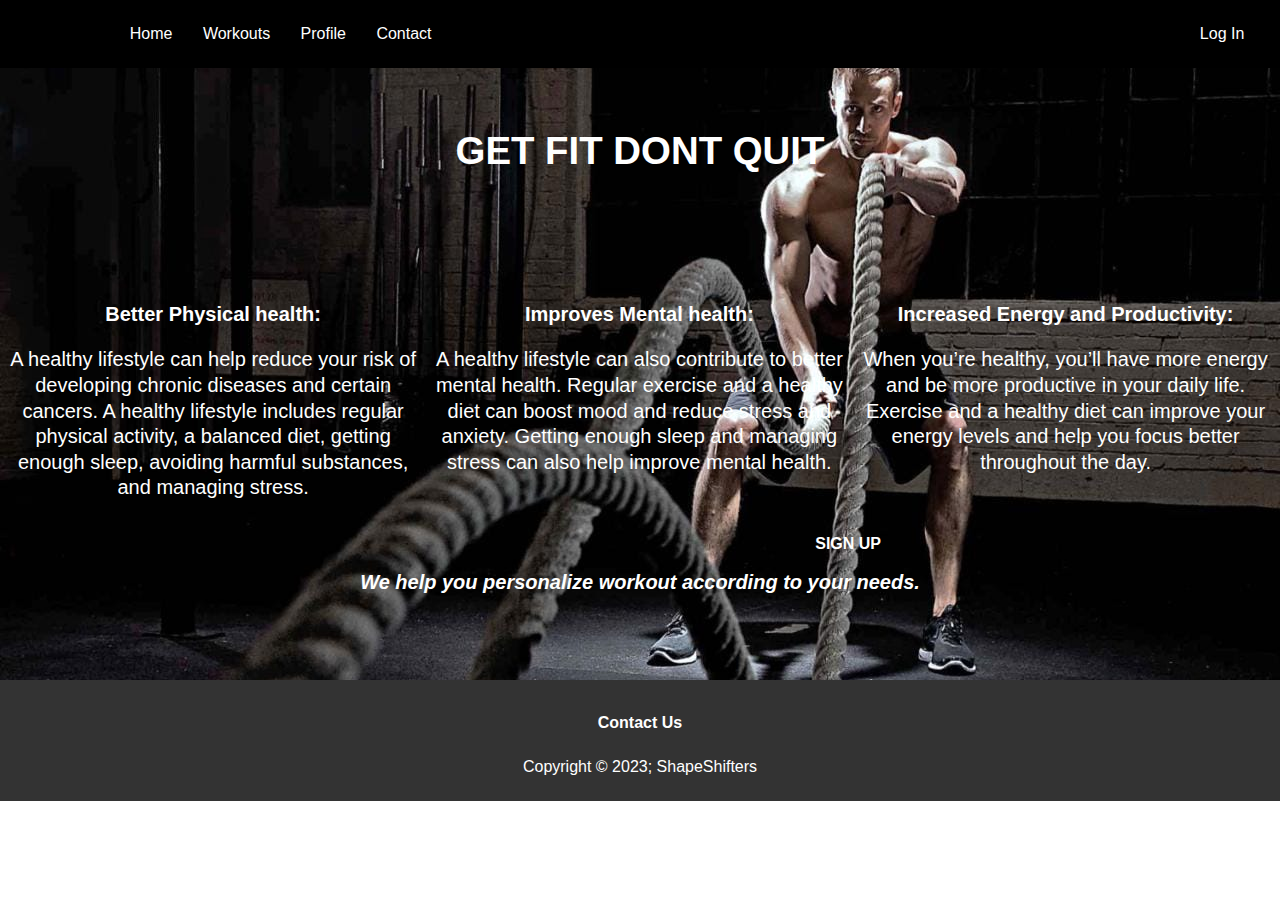
<file: index.html>
<!DOCTYPE html>
<html>
<head>
    <title>ShapeShifters - Home</title>
    <link rel="stylesheet" type="text/css" href="css/stylehome.css">
</head>


<body>


<div class = "bg">

    <nav id="navbar">
        <ul>
            <li><a href="signin.html">Log In</a></li>
        </ul>
   </nav>

 <nav id="navbar2">

    
    <ul>
        <li ><a href="index.html">Home </a></li>
        <li><a href="workouts.html"> Workouts </a></li>
        <li><a href="profile.html"> Profile </a></li>
        <li><a href="contact.html"> Contact </a></li>
      </ul>
 </nav>

 <br>
 <br>
 <br>
 <br>


 <div class="maintext">
    <h1>GET FIT DONT QUIT</h1>
 </div>

 <br>
 <br>
 <br>
 <br>

 <div class="block1">
        <strong>
        Better Physical health: </strong>
        
        <p>
        A healthy lifestyle can help reduce your risk of developing chronic diseases and certain cancers. 
        A healthy lifestyle includes regular physical activity, a balanced diet, getting enough sleep, avoiding harmful substances, and managing stress.
    </p>
 </div>

 <div class="block1">
    <strong>
        Improves Mental health: </strong>
    <p> 
        A healthy lifestyle can also contribute to better mental health.
         Regular exercise and a healthy diet can boost mood and reduce stress and anxiety. 
         Getting enough sleep and managing stress can also help improve mental health.
    </p>
 </div>

  <div class="block1">
    <strong>
        Increased Energy and Productivity: </strong>
    
    <p>
     When you’re healthy, you’ll have more energy and be more productive in your daily life.
     Exercise and a healthy diet can improve your energy levels and help you focus better throughout the day.
    </p>
  </div>

 <br>
 <br>
 <br>
 <br>
 <br>
 <br>
 

 <div class="block2">
    <br>
    <br>

    <h1> <a href="forms.html">SIGN UP</a> <h1> 
    <em> We help you personalize workout according to your needs.</em>
 </div>

<br>
<br>

</div>
<footer id="main-footer">
    <h3><a href="contact.html">Contact Us</a></h3>
    <p>Copyright &copy 2023; ShapeShifters</p> 
</footer>


</body>

</html>
</file>
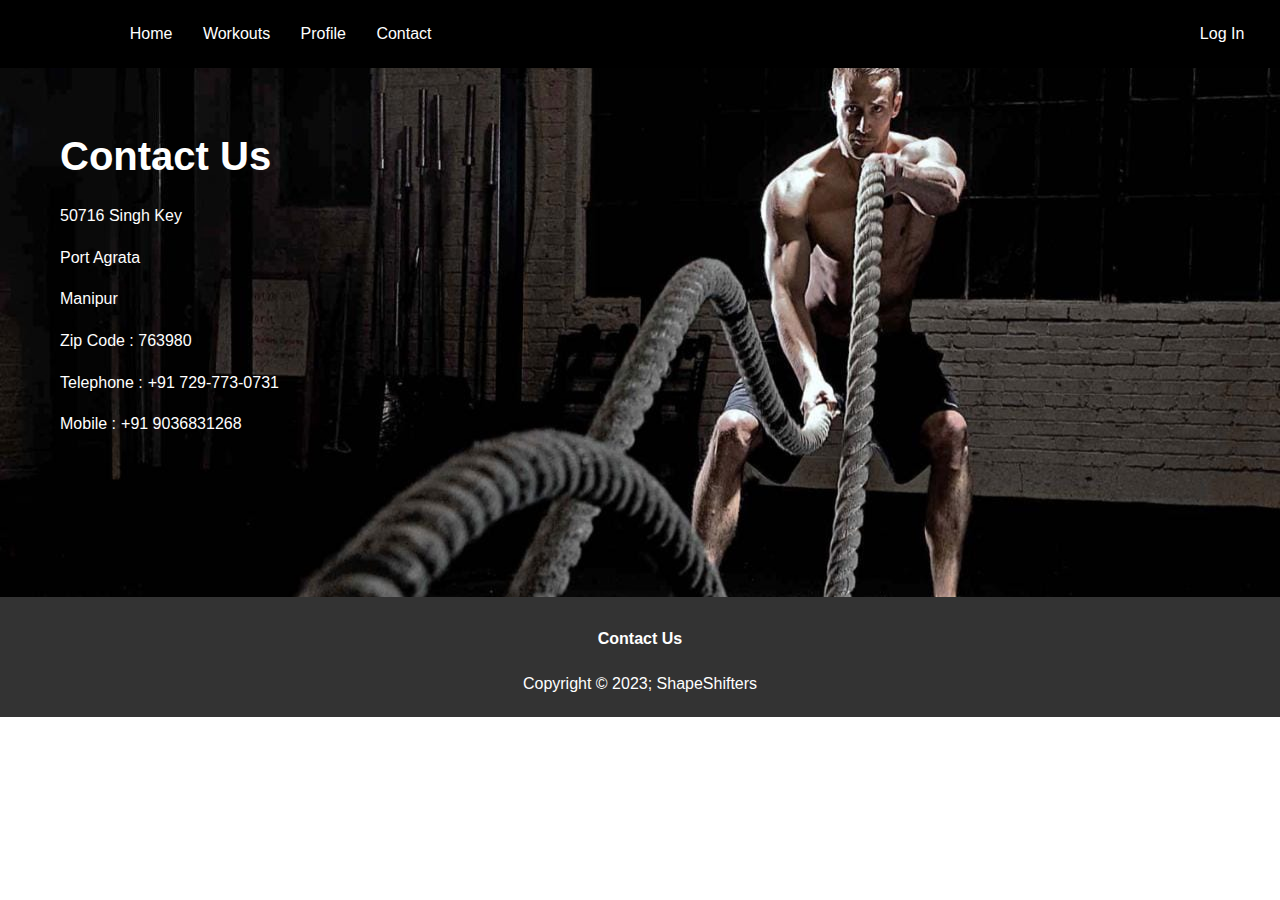
<file: contact.html>
<!DOCTYPE html>
<html>
<head>
    <title>ShapeShifters - Home</title>
    <link rel="stylesheet" type="text/css" href="css/stylecontact.css">
</head>


<body>


<div class = "bg">

    <nav id="navbar">
        <ul>
            <li><a href="signin.html">Log In</a></li>
        </ul>
   </nav>

 <nav id="navbar2">

    
    <ul>
        <li ><a href="index.html">Home </a></li>
        <li><a href="workouts.html"> Workouts </a></li>
        <li><a href="profile.html"> Profile </a></li>
        <li><a href="contact.html"> Contact </a></li>
      </ul>
 </nav>

 <br>
    <br>
    <div class="contact">
    <h2> Contact Us</h2>
    <p> 50716 Singh Key</p> 
    <p> Port Agrata</p> 
    <p> Manipur</p> 
    <p> Zip Code : 763980</p> 
    <div class="mobilelabel"> Telephone : </div><div class="Mobile">  +91 729-773-0731</div>
    <div class="clr"></div><p></p>
    <div class="mobilelabel"> Mobile :  </div><div class="Mobile">  +91 9036831268 </div> </div> 
    <div class="clr"></div>
    <div style="margin-top:100px;"></div>
</body>
<div style="margin-top:100px;"></div>

 
<footer id="main-footer">
    <h3><a href="contact.html">Contact Us</a></h3>
    <p>Copyright &copy 2023; ShapeShifters</p> 
</footer>


</body>

</html>
</file>
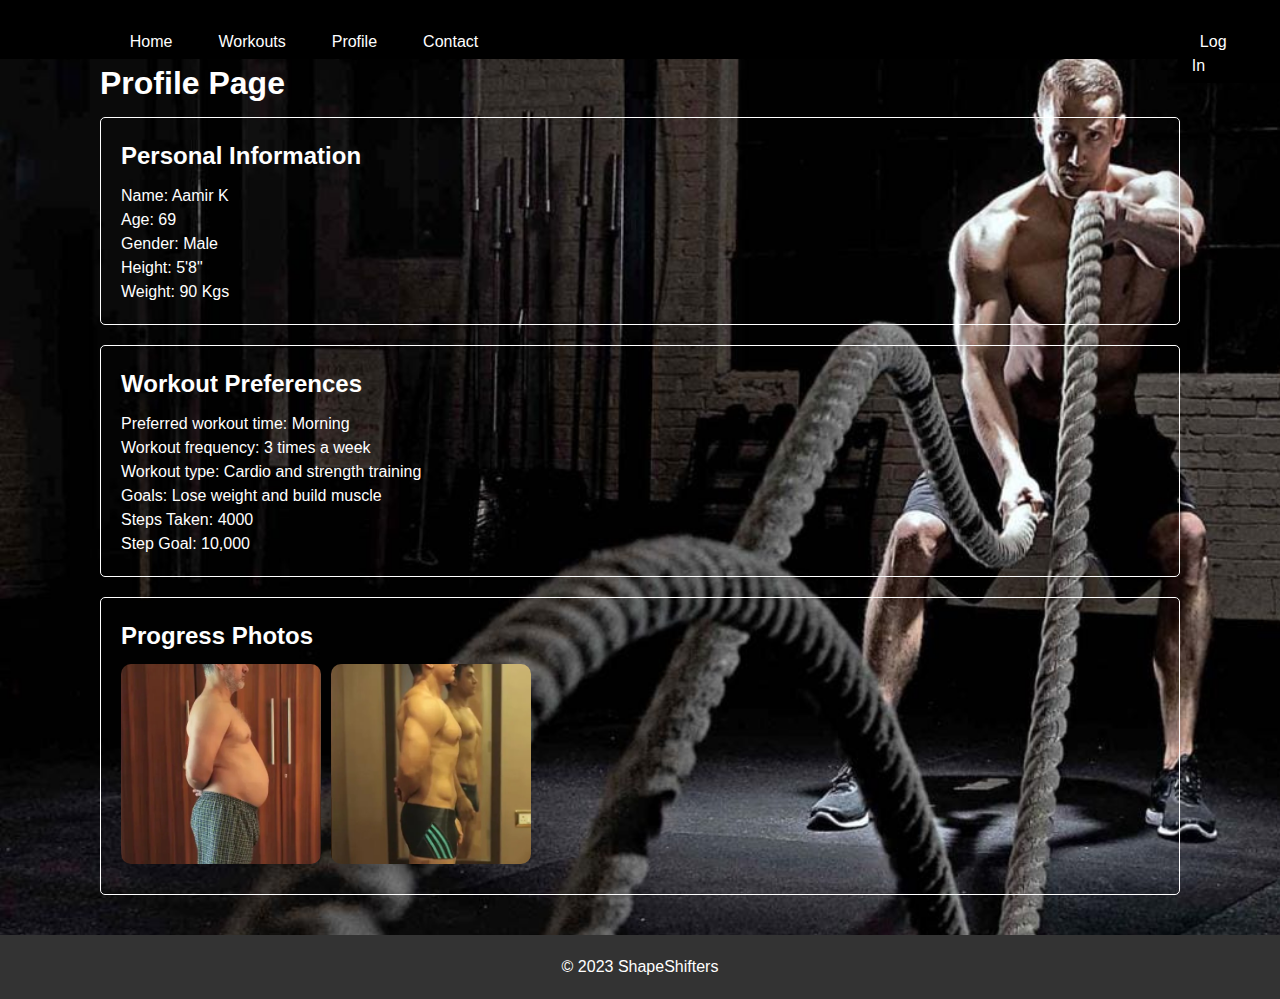
<file: profile.html>
<!DOCTYPE html>
<html>
<head>
  <title>ShapeShifters - Profile Page</title>
  <link rel="stylesheet" href="css/styleprofile.css">
</head>
<body>
  <nav id="navbar">
    <ul>
        <li><a href="signin.html">Log In</a></li>
    </ul>
</nav>

<nav id="navbar2">
<ul>
    <li ><a href="index.html">Home </a></li>
    <li><a href="workouts.html"> Workouts </a></li>
    <li><a href="profile.html"> Profile </a></li>
    <li><a href="contact.html"> Contact </a></li>
  </ul>
</nav>
  
  <main>
    <h1>Profile Page</h1>
    <section>
      <h2>Personal Information</h2>
      <p>Name: Aamir K</p>
      <p>Age: 69</p>
      <p>Gender: Male</p>
      <p>Height: 5'8"</p>
      <p>Weight: 90 Kgs </p>
    </section>
    <section>
      <h2>Workout Preferences</h2>
      <p>Preferred workout time: Morning</p>
      <p>Workout frequency: 3 times a week</p>
      <p>Workout type: Cardio and strength training</p>
      <p>Goals: Lose weight and build muscle</p>
      <p>Steps Taken: 4000</p>
      <p>Step Goal: 10,000</p>
    </section>

    <section>
      <h2>Progress Photos</h2>
      <div class="progress-photos">
        <img src="Images/progress1.jpg" alt="Progress photo 1">

        <img src="Images/progress2.jpg" alt="Progress photo 2">
        
      </div>

    </section>
  </main>
  <footer>
    <p>&copy; 2023 ShapeShifters</p>
  </footer>
</body>
</html>
</file>
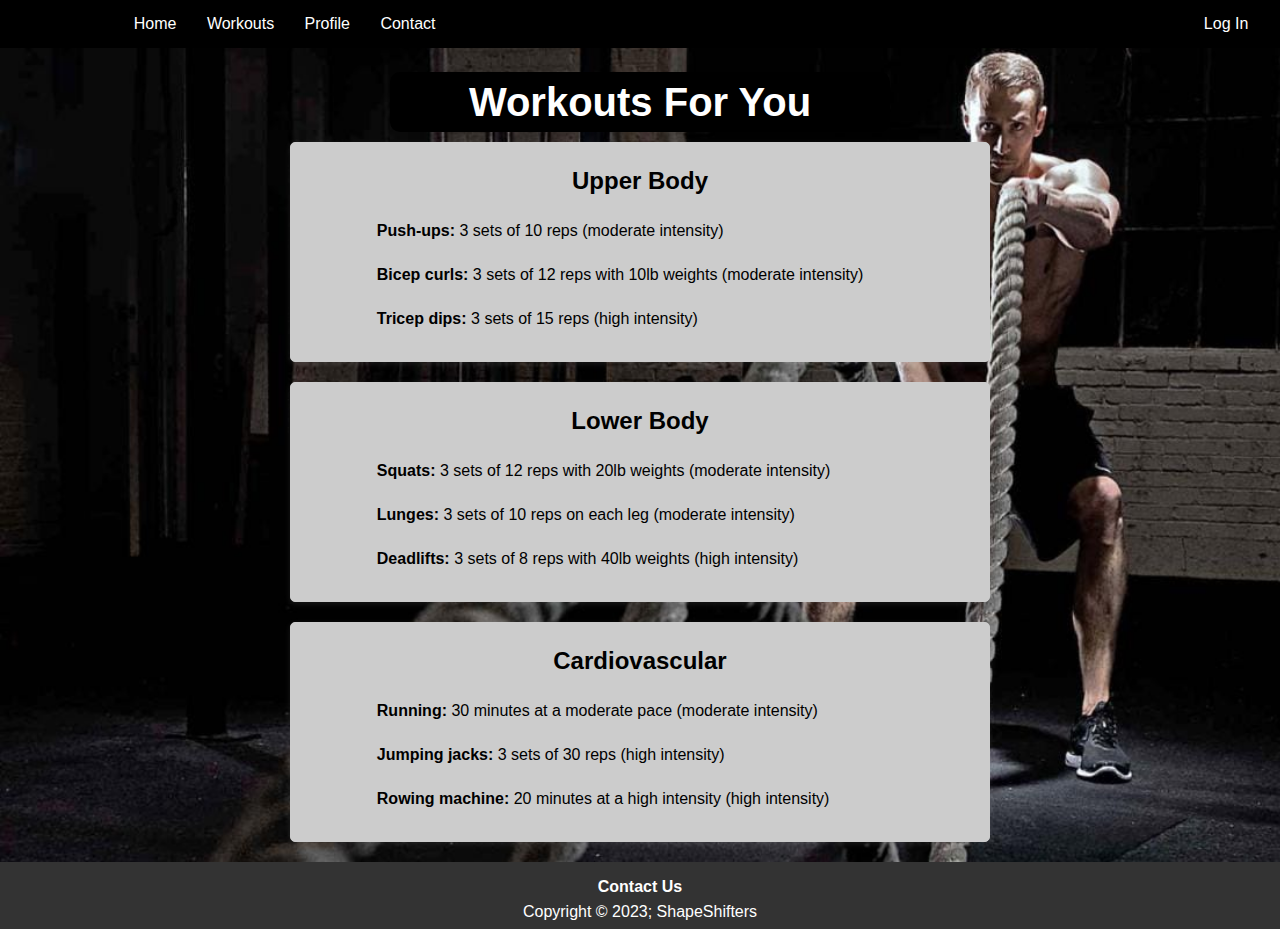
<file: workouts.html>
<!DOCTYPE html>
<html>
  <head>
    <title>ShapeShifters - Exercises Available</title>
    <link rel="stylesheet" type="text/css" href="css/styleworkout.css">
  </head>
  <body>

    <nav id="navbar">
      <ul>
          <li><a href="signin.html">Log In</a></li>
      </ul>
 </nav>

<nav id="navbar2">

  
  <ul>
      <li ><a href="index.html">Home </a></li>
      <li><a href="workouts.html"> Workouts </a></li>
      <li><a href="profile.html"> Profile </a></li>
      <li><a href="contact.html"> Contact </a></li>
    </ul>
</nav>

  <br><br><br>

      <div class="clr"></div>
    <h1 style="background-color: black; width: 500px; margin: auto; margin-bottom: 10px; border-radius: 10px;">Workouts For You</h1>
    
    <div class="category">
      <h2>Upper Body</h2>
      <ul>
        <li><strong>Push-ups:</strong> 3 sets of 10 reps (moderate intensity)</li>
        <li><strong>Bicep curls:</strong> 3 sets of 12 reps with 10lb weights (moderate intensity)</li>
        <li><strong>Tricep dips:</strong> 3 sets of 15 reps (high intensity)</li>
      </ul>
    </div>

    <div class="category">
      <h2>Lower Body</h2>
      <ul>
        <li><strong>Squats:</strong> 3 sets of 12 reps with 20lb weights (moderate intensity)</li>
        <li><strong>Lunges:</strong> 3 sets of 10 reps on each leg (moderate intensity)</li>
        <li><strong>Deadlifts:</strong> 3 sets of 8 reps with 40lb weights (high intensity)</li>
      </ul>
    </div>

    <div class="category">
      <h2>Cardiovascular</h2>
      <ul>
        <li><strong>Running:</strong> 30 minutes at a moderate pace (moderate intensity)</li>
        <li><strong>Jumping jacks:</strong> 3 sets of 30 reps (high intensity)</li>
        <li><strong>Rowing machine:</strong> 20 minutes at a high intensity (high intensity)</li>
      </ul>
    </div>

    <footer id="main-footer">
      <h3><a href="contact.html">Contact Us</a></h3>
      <p>Copyright &copy 2023; ShapeShifters</p> 
  </footer>

  </body>
</html>
</file>
<file: css/stylehome.css>
body{
    background-repeat: no-repeat;
    background-color: white;
    background-size: cover;
    color: white;
    font-family: Arial, Helvetica, sans-serif;
    font-size: 16px;
    line-height: 1.6em;
    margin:0;
}

.clr{
    clear: both;
}

.bg{
    background-image: url('../Images/home.jpg'); ;
}

#main-header{
    color: black;
    background-color: rgb(255, 0, 0);
    text-align: center;
    width: 100%;
    box-sizing: border-box;
    padding: 10px;
}

a{
    color: white;
    text-decoration: none;
    font-size: 16px;
    padding: 8px;  
}

a:hover{
    font-size: 20px;
    border-radius: 10px;
    background-color: rgb(255, 0, 0);
}

#navbar{
    float:right;
    background-color: black;
    color: white;
    width: 8%;
    box-sizing: border-box;
    padding : 5px;
}

#navbar2{
    float:left;
    background-color: black;
    color: white;
    width: 92%;
    box-sizing: border-box;
    padding : 5px;
}



ul{
    
    margin-left: 10%;
    padding:0px;
    list-style: none;
}
li{
    border-width: 20px;
    border-color: black;
    display: inline;
    padding-right: 10px;
    padding-top: 10px;
}


.maintext{
    color: white;
    text-align: center;
    width: 100%;
    font-size: larger;
    box-sizing: border-box;
    padding: 10px;
}

.block1{
    color: white;
    text-align: center;
    font-size: 20px;
    width: 33.3%;
    float: left;
    
    box-sizing: border-box;
    padding-bottom: 20px;
}

.block2{
    color: white;
    text-align: center;
    font-size: 10px;
    
    align-items: center;
    box-sizing: border-box;
    padding: 10px 10px 20px 10px;
}

#main-footer{
  background-color: #333;
    color: white;
    text-align: center;
    box-sizing: border-box;
    padding: 5px;
    padding-top: 10px;  
}
</file>
<file: css/stylecontact.css>
body{
    background-repeat: no-repeat;
    background-color: white;
    background-size: cover;
    color: white;
    font-family: Arial, Helvetica, sans-serif;
    font-size: 16px;
    line-height: 1.6em;
    margin:0;
}

.clr{
    clear: both;
}

.bg{
    background-image: url('../Images/home.jpg'); ;
}

#main-header{
    color: black;
    background-color: rgb(255, 0, 0);
    text-align: center;
    width: 100%;
    box-sizing: border-box;
    padding: 10px;
}

a{
    color: white;
    text-decoration: none;
    font-size: 16px;
    padding: 8px;  
}

a:hover{
    font-size: 20px;
    border-radius: 10px;
    background-color: rgb(255, 0, 0);
}

#navbar{
    float:right;
    background-color: black;
    color: white;
    width: 8%;
    box-sizing: border-box;
    padding : 5px;
}

#navbar2{
    float:left;
    background-color: black;
    color: white;
    width: 92%;
    box-sizing: border-box;
    padding : 5px;
}



ul{
    
    margin-left: 10%;
    padding:0px;
    list-style: none;
}
li{
    border-width: 20px;
    border-color: black;
    display: inline;
    padding-right: 10px;
    padding-top: 10px;
}


.contact{
    margin: 20px;
    padding: 40px;
}
.contact h2{
    font-size: 40px;
}

.mobilelabel{
    float: left;
    margin-right: 5px;
}

.Mobile:hover{

    font-size: 20px;
    text-decoration-style: solid;
}

#main-footer{
  background-color: #333;
    color: white;
    text-align: center;
    box-sizing: border-box;
    padding: 5px;
    padding-top: 10px;  
}
</file>
<file: css/styleworkout.css>
h1{
  font-size: 40px;
  text-align: center;
  color: white;
  margin-top : 30px;
}
h2{
  text-align: center;
  color: black;
  margin-top: 30px;
}
ul {
  color: black;
  list-style: none;
  margin: 2px;
  padding: 0;
}

li {
  margin-bottom: 10px;
}

strong {
  font-weight: bold;
}

.category {
  width: 90%;
  max-width: 700px;
  margin: 0 auto;
  margin-bottom: 20px;
  border: 1px solid #ccc;
  border-radius: 5px;
  background-color: #ccc;
  padding: 20px;
  box-shadow: 0 2px 6px rgba(245, 241, 241, 0.1);
}

.category:hover{
  background-color: #fff;
  max-width: 750px;
}

.category h2 {
  font-size: 1.5rem;
  margin-top: 0;
}
/* Reset styles */
* {
margin: 0;
padding: 0;
box-sizing: border-box;
}

.clr{
clear: both;
}

/* Global styles */
body {

  background-image: url('../Images/home.jpg');
    background-repeat: no-repeat;
    background-color: black;
    background-size: cover;

font-family: Arial, sans-serif;
font-size: 16px;
line-height: 1.5;
background-color: black;
color: white;
}

header {
margin-top: 10px;
margin-bottom: 10px;
background-color: none;
color: white;
padding: 20px;
height: 100px;
}

header h1{

float: left;
margin-right: 50px;
margin-top: 0;
color: white;
}


main {
padding: 20px;
padding-left: 100px;
padding-right:100px;
}
h1, h2 {
margin-bottom: 10px;
}

section {
margin-bottom: 20px;
border: 1px solid #ccc;
border-radius: 5px;
padding: 20px;
}

.progress-photos {
display: flex;
flex-wrap: wrap;
}

.progress-photos img {
width: 200px;
height: 200px;
object-fit: cover;
margin-right: 10px;
margin-bottom: 10px;
}

footer {
background-color: #333;
color: #fff;
padding: 20px;
text-align: center;
}

a{
  color: white;
  text-decoration: none;
  font-size: 16px;
  padding: 8px;  
}

a:hover{
  font-size: 20px;
  border-radius: 10px;
  background-color: rgb(255, 0, 0);
}

#navbar{
  float:right;
  background-color: black;
  color: white;
  width: 8%;
  box-sizing: border-box;
  padding : 10px;
}

#navbar2{
  float:left;
  background-color: black;
  color: white;
  width: 92%;
  box-sizing: border-box;
  padding : 10px;
}

#navbar li{
  display: inline;
}

#navbar2 li{
  display: inline;
}





ul{
  
  margin-left: 10%;
  padding:0px;
  list-style: none;
}
li{
  border-width: 20px;
  border-color: black;
  padding-right: 10px;
  padding-top: 10px;
}

#main-footer{
  background-color: #333;
    color: white;
    text-align: center;
    box-sizing: border-box;
    padding: 5px;
    padding-top: 10px;  
}
</file>
<file: css/styleprofile.css>
/* Reset styles */
* {
  

  margin: 0;
  padding: 0;
  box-sizing: border-box;
}

.clr{
  clear: both;
}

/* Global styles */
body {

  background-image: url(../Images/home.jpg);
  background-repeat: no-repeat;
  background-size: cover;

  font-family: Arial, sans-serif;
  font-size: 16px;
  line-height: 1.5;
  color: white;
}

header {
  margin-top: 10px;
  margin-bottom: 10px;
  background-color: none;
  color: white;
  padding: 20px;
  height: 100px;
}

header h1{

  float: left;
  margin-right: 50px;
}

nav ul {
  margin-top: 15px;
  list-style: none;
  display: flex;
}

nav ul li {
  margin-right: 20px;
}

nav ul li a {
  color: white;
  text-decoration: none;
}

nav a:hover{
  font-size: 20px;
  color:coral;
  border-radius: 10px;
  padding: 10px;
  background-color: none;
}
main {
  padding: 20px;
  padding-left: 100px;
  padding-right:100px;
}
h1, h2 {
  margin-bottom: 10px;
}

section {
  margin-bottom: 20px;
  border: 1px solid white;
  border-radius: 5px;
  padding: 20px;
}

.progress-photos {
  display: flex;
  flex-wrap: wrap;
}

.progress-photos img {
  width: 200px;
  height: 200px;
  object-fit: cover;
  margin-right: 10px;
  margin-bottom: 10px;
  border-radius: 10px;
}

footer {
  background-color: #333;
  color: #fff;
  padding: 20px;
  text-align: center;
}







#main-header{
  color: black;
  background-color: rgb(255, 0, 0);
  text-align: center;
  width: 100%;
  box-sizing: border-box;
  padding: 10px;
}

a{
  color: white;
  text-decoration: none;
  font-size: 16px;
  padding: 8px;  
}

a:hover{
  font-size: 20px;
  border-radius: 10px;
  background-color: rgb(255, 0, 0);
}

#navbar{
  float:right;
  background-color: black;
  color: white;
  width: 8%;
  box-sizing: border-box;
  padding : 5px;
}

#navbar2{
  float:left;
  background-color: black;
  color: white;
  width: 92%;
  box-sizing: border-box;
  padding : 5px;
}



ul{
  
  margin-left: 10%;
  padding:0px;
  list-style: none;
}
li{
  border-width: 20px;
  border-color: black;
  display: inline;
  padding-right: 10px;
  padding-top: 10px;
}


.maintext{
  color: white;
  text-align: center;
  width: 100%;
  font-size: larger;
  box-sizing: border-box;
  padding: 10px;
}
</file>
